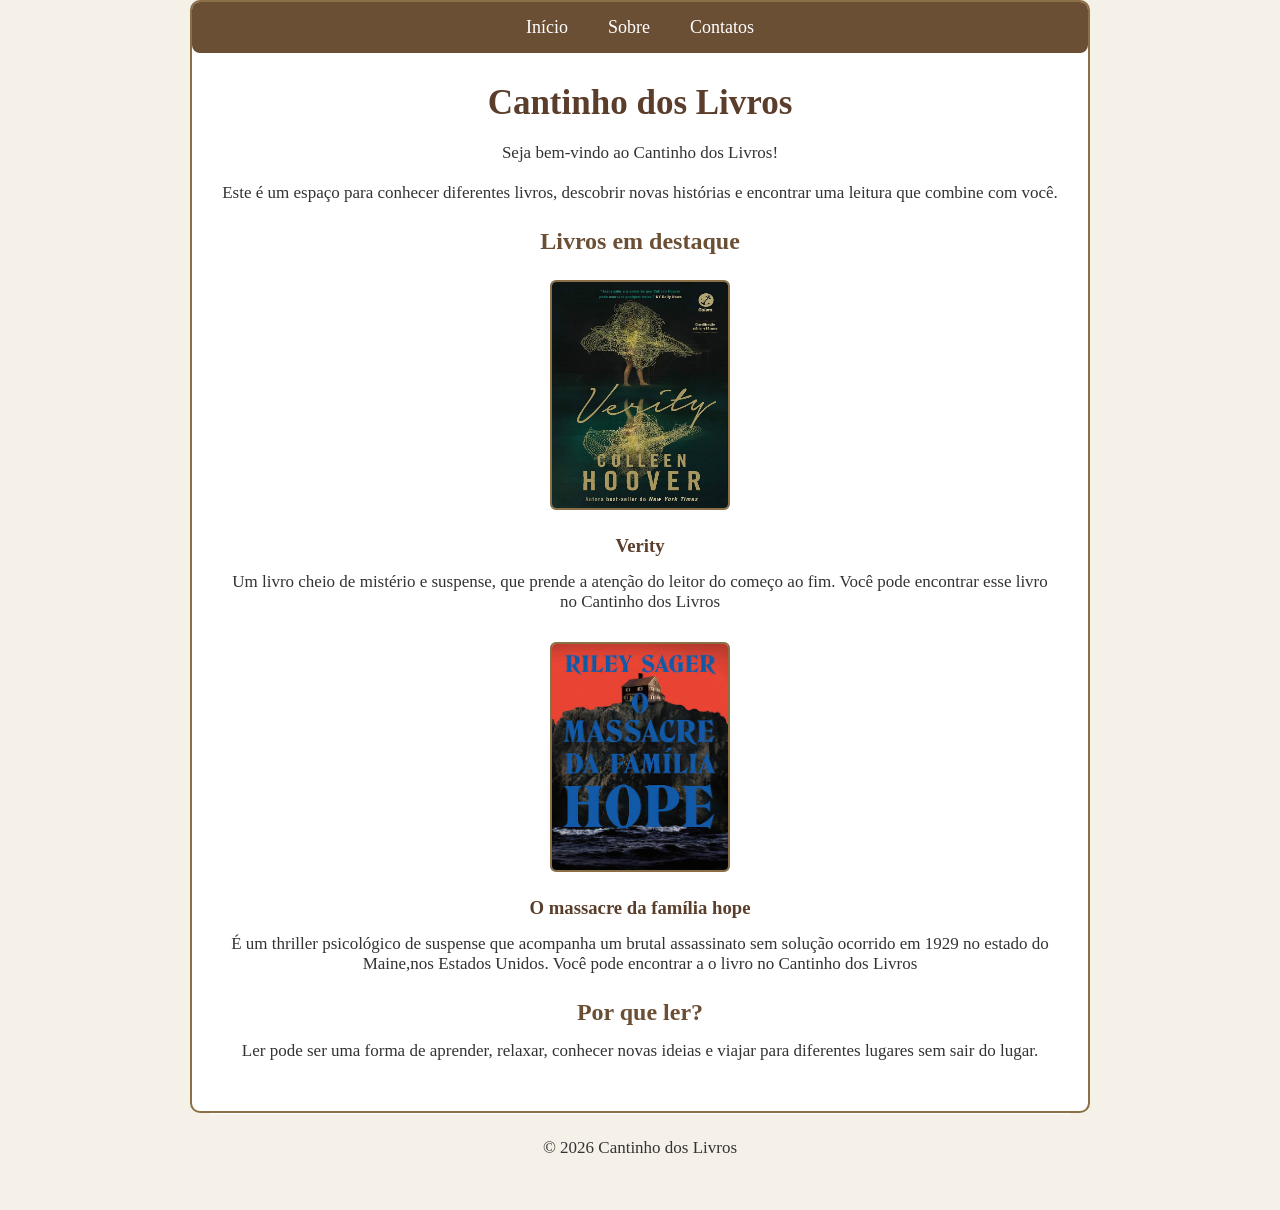
<file: index.html>
<html>
<head>
    <title>Cantinho dos Livros</title>
    <meta charset="UTF-8">
    <link rel="stylesheet" href="./css/styles.css">
</head>

<body>
<div id="container">

    <nav>
        <ul>
            <li>
                <a href="index.html">Início</a>
            </li>

            <li>
                <a href="sobre.html">Sobre</a>
            </li>

            <li>
                <a href="contato.html">Contatos</a>
            </li>
        </ul>
    </nav>
<div class="container">
    <h1> Cantinho dos Livros</h1>
    
    <p>
        Seja bem-vindo ao Cantinho dos Livros!
    </p>
    
    <p>
        Este é um espaço para conhecer diferentes livros,
        descobrir novas histórias e encontrar uma leitura
        que combine com você.
    </p>

    <h2>Livros em destaque</h2>

        <img src="img1.png" alt="Capa de um livro">

    <h3>Verity</h3>

    <p>
        Um livro cheio de mistério e suspense, que prende
        a atenção do leitor do começo ao fim. Você pode
        encontrar esse livro no Cantinho dos Livros
    </p>

        <img src="img2.png" alt="Capa de um livro">

    <h3>O massacre da família hope</h3>

    <p>
        É um thriller psicológico de suspense que acompanha um brutal 
        assassinato sem solução ocorrido em 1929 no estado do Maine,nos
        Estados Unidos. Você pode encontrar a o livro no Cantinho dos Livros
    </p>

    <h2>Por que ler?</h2>

    <p>
        Ler pode ser uma forma de aprender, relaxar,
        conhecer novas ideias e viajar para diferentes
        lugares sem sair do lugar.
    </p>

   </div>

</div>
<footer>
   <p> © 2026 Cantinho dos Livros</p>
</footer>

</body>
</html>
</file>
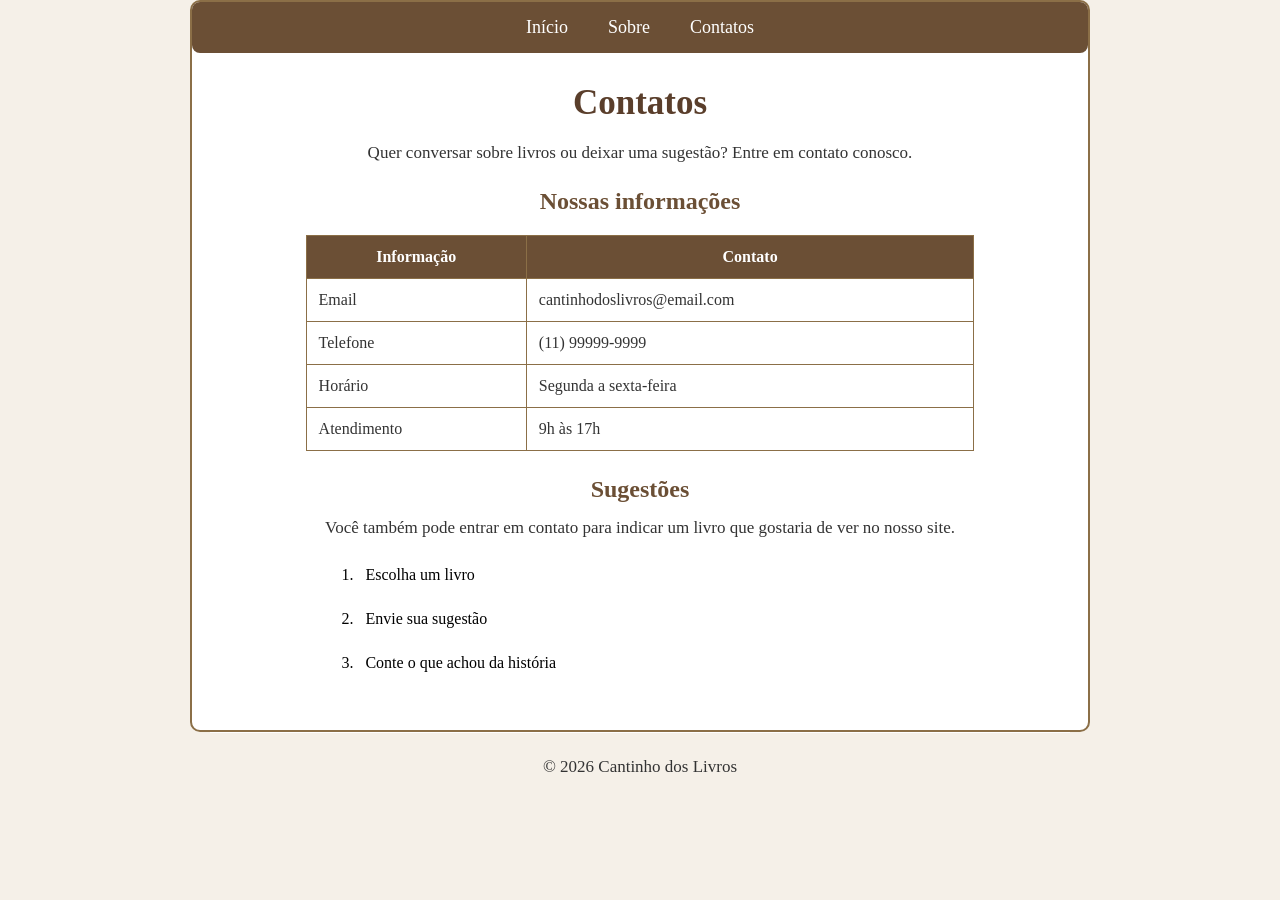
<file: contato.html>
<html>
<head>
    <title>Contatos - Cantinho dos Livros</title>
    <meta charset="UTF-8">
    <link rel="stylesheet" href="./css/styles.css">
</head>

<body>
<div id="container">
<nav>
        <ul>
            <li>
                <a href="index.html">Início</a>
            </li>

            <li>
                <a href="sobre.html">Sobre</a>
            </li>

            <li>
                <a href="contato.html">Contatos</a>
            </li>
        </ul>
</nav>
<div class="container">

    <h1> Contatos</h1>

    <p>
        Quer conversar sobre livros ou deixar uma sugestão?
        Entre em contato conosco.
    </p>

    <h2> Nossas informações</h2>

    <table>

        <tr>
                <th>Informação</th>
                <th>Contato</th>
        </tr>

        <tr>
                <td>Email</td>
                <td>cantinhodoslivros@email.com</td>
        </tr>

        <tr>
                <td>Telefone</td>
                <td>(11) 99999-9999</td>
        </tr>

        <tr>
                <td>Horário</td>
                <td>Segunda a sexta-feira</td>
        </tr>

        <tr>
                <td>Atendimento</td>
                <td>9h às 17h</td>
        </tr>

    </table>

    <h2>Sugestões</h2>

    <p>
        Você também pode entrar em contato para indicar
        um livro que gostaria de ver no nosso site.
    </p>

    <ol>
            <li>Escolha um livro</li>
            <li>Envie sua sugestão</li>
            <li>Conte o que achou da história</li>
    </ol>

    </div>

</div>
<footer >
   <p>© 2026 Cantinho dos Livros</p> 
</footer>
</body>
</html>
</file>
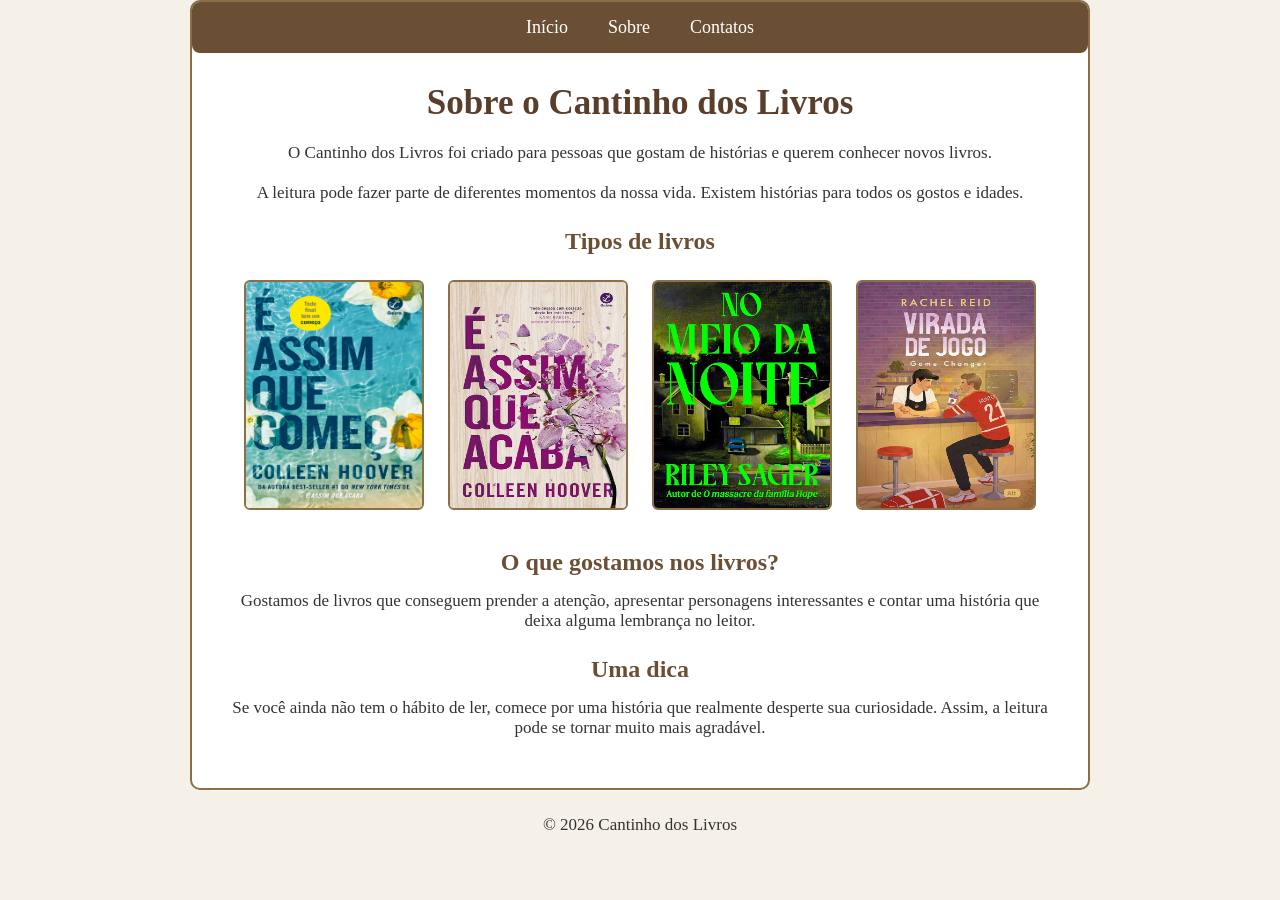
<file: sobre.html>
<html>
<head>
    <title>Sobre - Cantinho dos Livros</title>
    <meta charset="UTF-8">
    <link rel="stylesheet" href="./css/styles.css">
</head>

<body>
<div id="container">
<nav>
        <ul>
            <li>
                <a href="index.html">Início</a>
            </li>

            <li>
                <a href="sobre.html">Sobre</a>
            </li>

            <li>
                <a href="contato.html">Contatos</a>
            </li>
        </ul>
</nav>

    <div class="container">

        <h1> Sobre o Cantinho dos Livros</h1>

        <p>
            O Cantinho dos Livros foi criado para pessoas
            que gostam de histórias e querem conhecer novos
            livros.
        </p>

        <p>
            A leitura pode fazer parte de diferentes momentos
            da nossa vida. Existem histórias para todos os
            gostos e idades.
        </p>

        <h2>Tipos de livros</h2>

        <img src="img3.jpg" alt="Capa de um livro">
        <img src="img4.jpg" alt="Capa de um livro">
        <img src="img5.jpg" alt="Capa de um livro">
        <img src="img6.jpg" alt="Capa de um livro">

        <h2> O que gostamos nos livros?</h2>

        <p>
            Gostamos de livros que conseguem prender a atenção,
            apresentar personagens interessantes e contar uma
            história que deixa alguma lembrança no leitor.
        </p>

        <h2> Uma dica</h2>

        <p>
            Se você ainda não tem o hábito de ler, comece por
            uma história que realmente desperte sua curiosidade.
            Assim, a leitura pode se tornar muito mais agradável.
        </p>

    </div>

</div>
<footer>
   <p> © 2026 Cantinho dos Livros</p>
</footer>
</body>
</html>
</file>
<file: css/styles.css>
* {
    margin: 0;
    padding: 0;
    box-sizing: border-box;
}

body {
    background-color: #f5f0e8;
    font-family:Popping;
}


#container {
    max-width: 900px;
    margin: 0 auto;
    background-color: white;
    border: 2px solid #8b6f47;
    border-radius: 10px;
   
}

nav ul {
    text-align: center;
    background-color: #6b4f35;
    text-decoration: none;
    border-radius: 8px;
}

nav ul li {
    display:inline-block;
}

nav ul li a {
    display: block;
    color: white;
    font-size: 18px;
    padding: 15px 18px;
    text-decoration: none;
    border-radius: 4px;
    transition: transform 0,3;
}

nav ul li a:hover {
    background-color: #4e3927;
    transform: scale(1.05);
}


.container {
    text-align: center;
    padding: 30px;
}


h1 {
    color: #5a3e2b;
    font-size: 35px;
    margin-bottom: 20px;
}

h2 {
    color: #6b4f35;
    margin-top: 25px;
    margin-bottom: 15px;
}

h3 {
    color: #5a3e2b;
    margin: 15px;
}


p {
    color: #333333;
    font-size: 17px;
    margin-bottom: 20px;
    text-align: center;
}


img {
    width: 180px;
    height: 230px;
    margin: 10px;
    border: 2px solid #8b6f47;
    border-radius: 6px;
}

img:hover {
    cursor: pointer;
    transform: scale(1.05);

}

.container ul,
.container ol {
    width: 70%;
    margin: 20px auto;
    text-align: left;
}

.container li {
    margin: 10px;
    padding: 8px;
}

table {
    width: 80%;
    margin: 20px auto;
    border-collapse: collapse;
}

th {
    background-color: #6b4f35;
    color: white;
}

th,
td {
    border: 1px solid #8b6f47;
    padding: 12px;
}

td {
    color: #333333;
}

td:hover {
    cursor: pointer;
    background-color: #eee2d2;
}

footer {
  color: #6b4f35;
  text-align: center;
  font-size: 0.85rem;
  padding: 24px 16px 32px;
  border-top: 1px solid white;
  max-width: 860px;
  margin: 0 auto;
}
</file>
